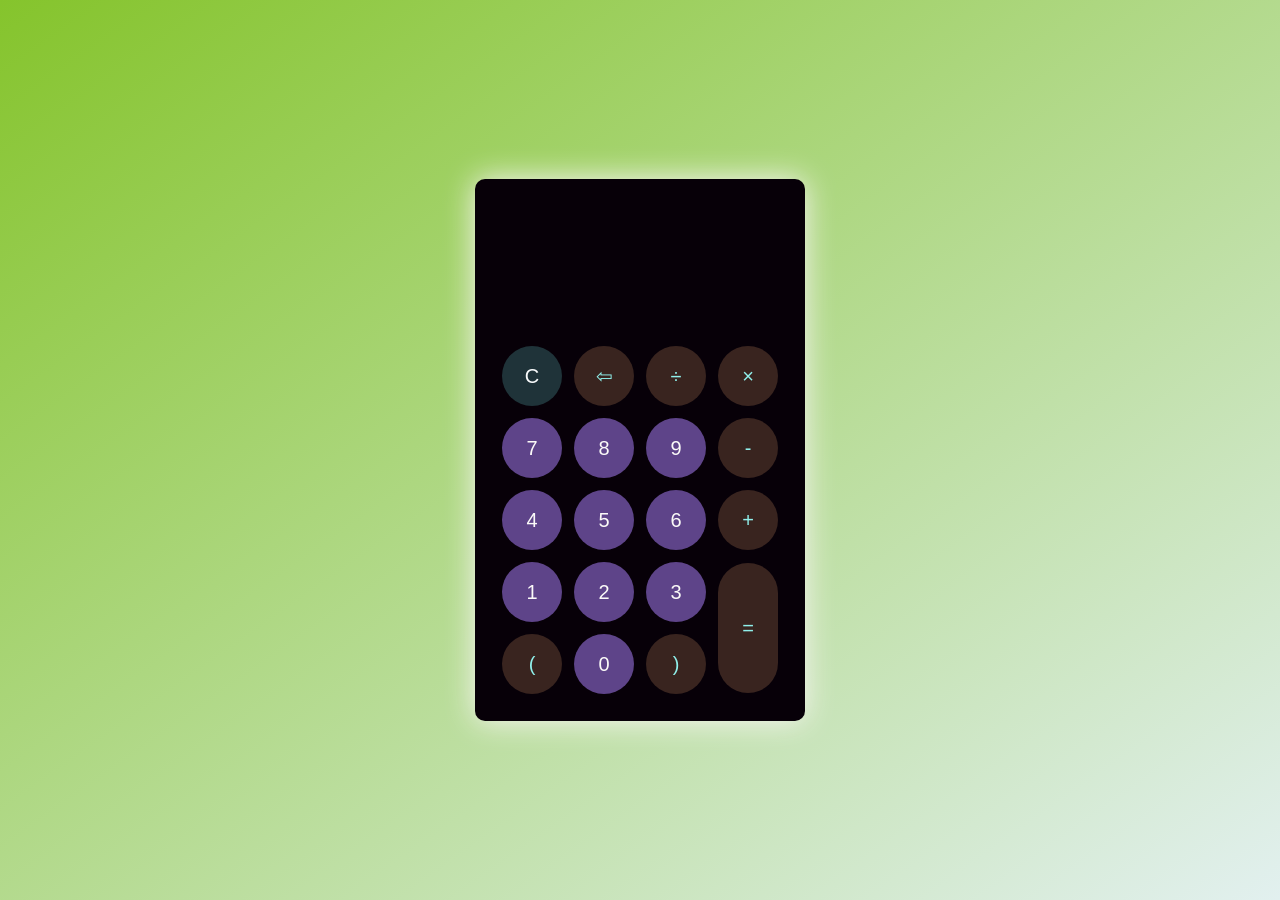
<file: calculator/index.html>
<!DOCTYPE html>
<html lang="en">
<head>
    <meta charset="UTF-8">
    <meta http-equiv="X-UA-Compatible" content="IE=edge">
    <meta name="viewport" content="width=device-width, initial-scale=1.0">
    <link rel="stylesheet" href="style.css">
    <title>Calculator</title>
</head>
<body>
    <div class="container">
        <div class="calculator dark">
            <div class="display-screen">
                <div id="display"></div>
            </div>
            <div class="buttons">
                <table>
                    <tr>
                        <td><button class="btn-operator" id="clear">C</button></td>
                        <td><button class="btn-operator" id="backspace">⇦</button></td>
                        <td><button class="btn-operator" id="/">&divide</button></td>
                        <td><button class="btn-operator" id="*">&times</button></td>
                    </tr>
                    <tr>
                        <td><button class="btn-number" id="7">7</button></td>
                        <td><button class="btn-number" id="8">8</button></td>
                        <td><button class="btn-number" id="9">9</button></td>
                        <td><button class="btn-operator" id="-">-</button></td>
                    </tr>
                    <tr>
                        <td><button class="btn-number" id="4">4</button></td>
                        <td><button class="btn-number" id="5">5</button></td>
                        <td><button class="btn-number" id="6">6</button></td>
                        <td><button class="btn-operator" id="+">+</button></td>
                    </tr>
                    <tr>
                        <td><button class="btn-number" id="1">1</button></td>
                        <td><button class="btn-number" id="2">2</button></td>
                        <td><button class="btn-number" id="3">3</button></td>
                        <td rowspan="2"><button class="btn-operator" id="equal">=</button></td>
                    </tr>
                    <tr>
                        <td><button class="btn-operator" id="(">(</button></td>
                        <td><button class="btn-number" id="0">0</button></td>
                        <td><button class="btn-operator" id=")">)</button></td>
                    </tr>
                </table>
            </div>
        </div>
    </div>
    <script src="main.js"></script>
</body>
</html>
</file>
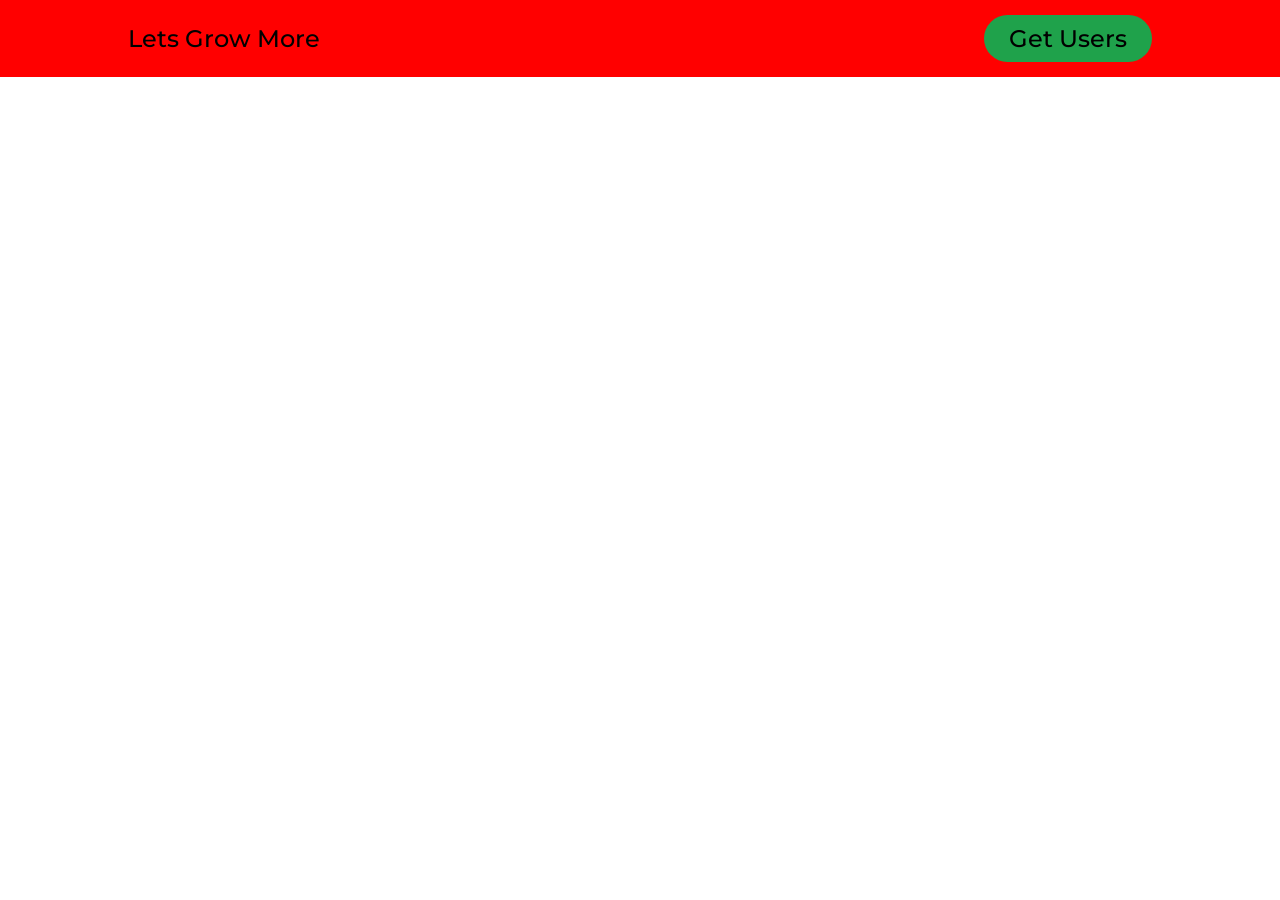
<file: react app/index.html>
<!DOCTYPE html>

<head>
    <meta charset="utf-8">
    <meta http-equiv="X-UA-Compatible" content="IE=edge">
    <title>Create React App</title>
    <meta name="description" content="">
    <meta name="viewport" content="width=device-width, initial-scale=1">
    <link rel="stylesheet" href="style.css">
    <link href="https://fonts.googleapis.com/css?family=Montserrat:500&display=swap" rel="stylesheet">
    <link rel="stylesheet" href="https://cdnjs.cloudflare.com/ajax/libs/font-awesome/5.12.1/css/all.min.css">
</head>

<body>
    <header>
        <div class="logo-text">
            <a href="#">Lets Grow More &nbsp;&nbsp;&nbsp;</a>
        </div>
        <button class="cta" id="nav-btn" href="#">Get Users</button>
    </header>
    <center>
        <section class="cards" id="cards">
        </section>
    </center>
    <script src="main.js"></script>
</body>

</html>
</file>
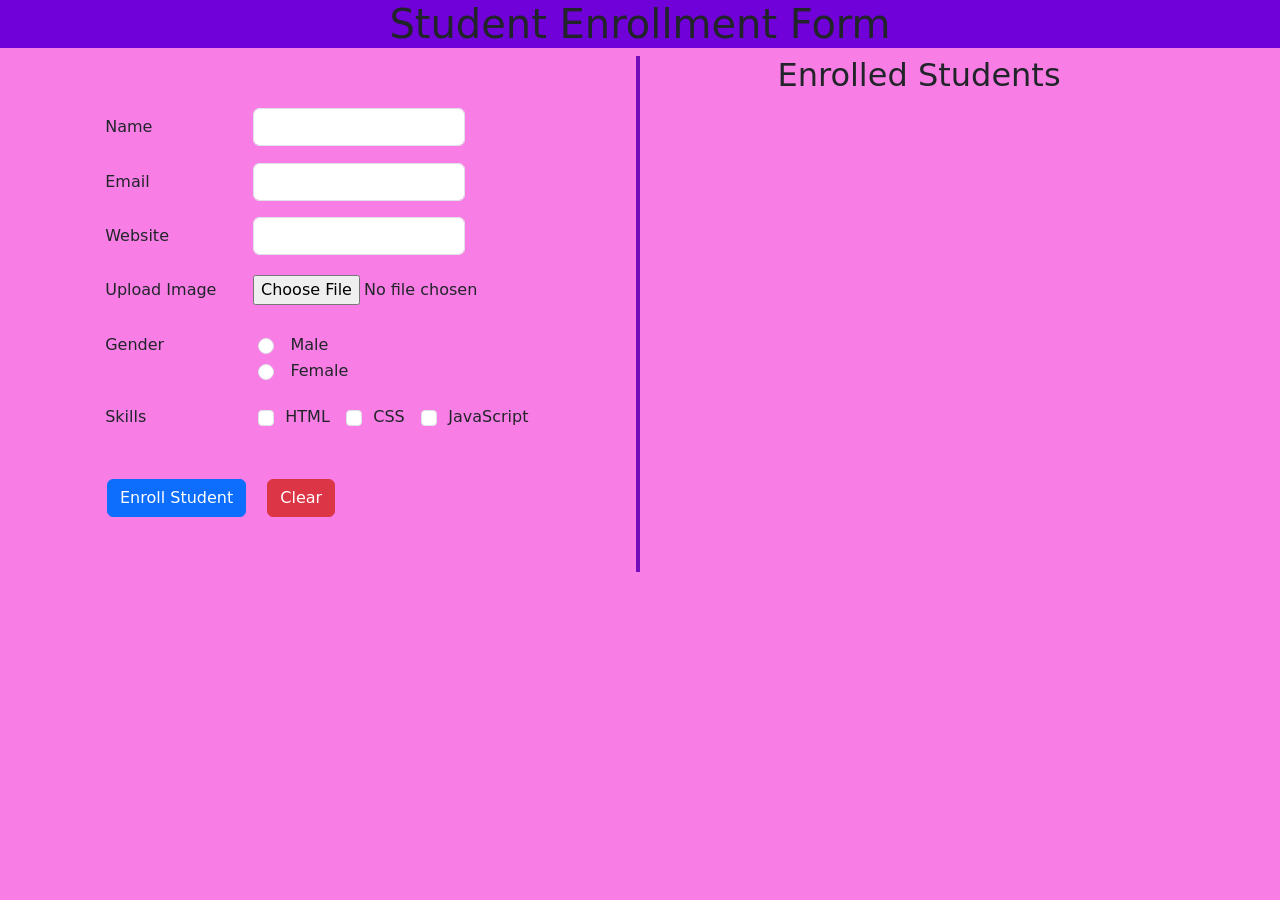
<file: Registrationform/index.html>
<!DOCTYPE html>
<html lang="en">
<head>
    <meta charset="UTF-8">
    <meta http-equiv="X-UA-Compatible" content="IE=edge">
    <meta name="viewport" content="width=device-width, initial-scale=1.0">
    <title>Registration Form</title>
    <link rel="stylesheet" href="./style.css">
    <link href="https://cdn.jsdelivr.net/npm/bootstrap@5.1.3/dist/css/bootstrap.min.css" rel="stylesheet" integrity="sha384-1BmE4kWBq78iYhFldvKuhfTAU6auU8tT94WrHftjDbrCEXSU1oBoqyl2QvZ6jIW3" crossorigin="anonymous">
    
</head>
<body style="background-color:rgb(248, 126, 230)">
    
    <h1>Student Enrollment Form</h1>

    <div class="container row">    
        <div class="form coloumn">
            <form id="myForm">
                <span class="text_field">
                    <label for="name" class="form-label">Name</label><input class="form-control" type="text" name="name" id="name" required/><br>
                    <label for="email" class="form-label">Email</label><input class="form-control" type="email" name="email" id="email" required/><br>
                    <label for="website" class="form-label">Website</label><input class="form-control" type="text" name="website" id="website" required/><br>
                </span>
                
                <label for="img" class="form-label">Upload Image</label><input class="form-control-file" type="file" name="img" id="img" required/><br>
                <label for="gender" class="form-label">Gender</label>
                    <span class="radio-container">
                        <div class="male">
                                <input class="form-check-input" type="radio" name="gender" id="Male" value="Male" required/>
                                <label class="form-check-label" for="Male">Male</label>
                        </div>
                        <div class="female">
                                <input class="form-check-input" type="radio" name="gender" id="Female" value="Female" required/>
                                <label class="form-check-label" for="Female">Female</label>
                        </div>
                    </span><br/>
                <label for="skills" class="form-label">Skills</label>
                    <span class="checkbox-container">
                        <input class="form-check-input" type="checkbox" name="skills" id="HTML" value="HTML"/><label class="form-check-label" for="HTML">HTML</label>
                        <input class="form-check-input" type="checkbox" name="skills" id="CSS" value="CSS"/><label for="CSS">CSS</label>
                        <input class="form-check-input" type="checkbox" name="skills" id="JavaScript" value="JavaScript"/><label for="JavaScript">JavaScript</label><br>
                    </span>
                    <br/>
                <span class="btn">
                    <input class="btn btn-primary" type="submit" value="Enroll Student" />
                    <input class="btn btn-danger" type="reset" value="Clear" />
                </span>
            </form>
        </div>

        <div class="Enrolled_Students coloumn" id="std_result">
                
                <h2>Enrolled Students</h2>

                <div class="result row" id="t_row">

                    <div class="data coloumn">
                        <p>Description</p>
                    </div>

                    <div class="image coloumn">
                        <p>Image</p>
                    </div>

                </div>

        </div>
        
    </div>
    
    <script type="text/javascript" src="main.js"></script>
</body>
</html>
</file>
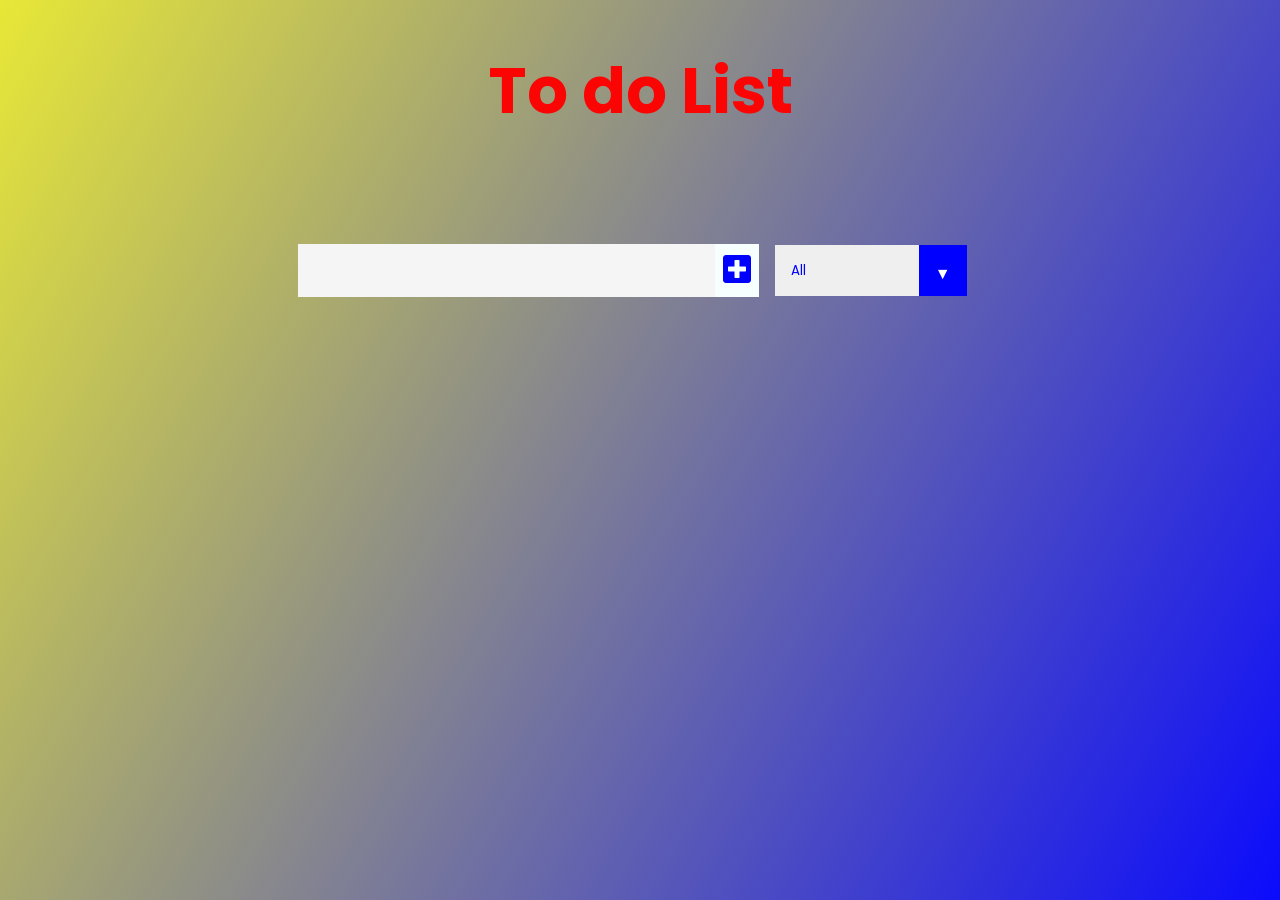
<file: todo-list/index.html>
<!DOCTYPE html>
<html lang="en">
  <head>
    <meta charset="UTF-8" />
    <meta name="viewport" content="width=device-width, initial-scale=1.0" />
    <title>To do List</title>
    <link
      href="https://fonts.googleapis.com/css?family=Poppins&display=swap"
      rel="stylesheet"
    />
    <link
      rel="stylesheet"
      href="https://cdnjs.cloudflare.com/ajax/libs/font-awesome/5.12.1/css/all.min.css"
      integrity="sha256-mmgLkCYLUQbXn0B1SRqzHar6dCnv9oZFPEC1g1cwlkk="
      crossorigin="anonymous"
    />
    <link rel="stylesheet" href="./style.css" />
  </head>
  <body>
    <header>
      <h1>To do List</h1>
    </header>
    <form>
      <input type="text" class="todo-input" />
      <button class="todo-button" type="submit">
        <i class="fas fa-plus-square"></i>
      </button>
      <div class="select">
        <select name="todos" class="filter-todo">
          <option value="all">All</option>
          <option value="completed">Completed</option>
          <option value="uncompleted">Uncompleted</option>
        </select>
      </div>
    </form>
    <div class="todo-container">
      <ul class="todo-list"></ul>
    </div>

    <script src="./app.js"></script>
  </body>
</html>
</file>
<file: calculator/style.css>
* {
    padding: 0;
    margin: 0;
    box-sizing: border-box;
    outline: 0;
    transition: all 0.5s ease;
}
body {
    font-family: sans-serif;
}
a {
    text-decoration: none;
    color: #fff;
}
body {
    background-image: linear-gradient(to bottom right, rgb(133, 196, 44), rgba(24, 136, 130, 0.126));
}
.container {
    height: 100vh;
    width: 100vw;
    display: grid;
    place-items: center;
}
.calculator {
    position: relative;
    height: auto;
    width: auto;
    padding: 20px;
    border-radius: 10px;
    box-shadow: 0 0 30px rgb(250, 246, 246);
}
#display {
    margin: 0 10px;
    height: 120px;
    width: auto;
    max-width: 270px;
    display: flex;
    align-items: flex-end;
    justify-content: flex-end;
    font-size: 35px;
    margin-bottom: 20px;
    overflow-x: scroll;
}
#display::-webkit-scrollbar {
    display: block;
    height: 3px;
}
button {
    height: 60px;
    width: 60px;
    border: 0;
    border-radius: 30px;
    margin: 5px;
    font-size: 20px;
    cursor: pointer;
    transition: all 200ms ease;
}
button:hover {
    transform: scale(1.1);
}
button#equal {
    height: 130px;
}
.calculator {
    background-color: #070008;
}
.calculator #display {
    color: #f8fafb;
}
.calculator button#clear {
    background-color: #1f3339;
    color: #f8fafb;
}
.calculator button.btn-number {
    background-color: #5e4489;
    color: #fbfaf8;
}
.calculator button.btn-operator {
    background-color: #39241f;
    color: #90f0eb;
}
.calculator button.btn-equal {
    background-color: #2e3322;
    color: #ffffff;
}
</file>
<file: react app/style.css>
* {
    box-sizing: border-box;
    margin: 0;
    padding: 0;
  }
  
  h1 {
    font-size: 30px;
    margin-top: 15px;
  }
  
  header {
    display: flex;
    justify-content: space-between;
    align-items: center;
    padding: 15px 10%;
    background-color: red;
  }
  
  .logo-text a,
  .cta {
    font-family: "Montserrat", sans-serif;
    font-size: 1.5em;
    font-weight: 500;
    color: black;
    text-decoration: none;
  }
  
  .cta {
    padding: 9px 25px;
    background-color: rgb(31, 162, 75);
    border: none;
    border-radius: 50px;
    cursor: pointer;
    transition: background-color 0.3s ease 0s;
    color:rgb(0, 0, 0)
  }
  
  .cta:hover {
    background-color: rgb(255, 0, 149);
  }
  
  .cards {
    display: table;
  }
  
  .card {
    font-family: "Candara", sans-serif;
    width: 340px;
    overflow: hidden;
    background: rgb(213, 108, 201);
    box-shadow: 0px 10px 15px 0px rgba(0, 0, 0, 0.8);
    display: inline-block;
    flex-direction: column;
    border-radius: 4rem;
    margin: 2rem;
  }
  
  .card-image img {
    width: 100%;
    height: 100px;
    border-top-left-radius: 10px;
    border-top-right-radius: 10px;
    object-fit: cover;
  }
  
  .profile-image img {
    z-index: 1;
    width: 120px;
    height: 120px;
    position: relative;
    margin-top: -85px;
    display: block;
    margin-left: auto;
    margin-right: auto;
    border-radius: 100px;
    transition-duration: 0.4s;
    transition-property: transform;
  }
  
  .profile-image img:hover {
    transform: scale(1.1);
  }
  
  .card-content h3,
  .card-content h2 {
    font-size: 25px;
    text-align: center;
    margin-bottom: 11px;
  }
</file>
<file: Registrationform/style.css>
h1{
    background-color: rgb(112, 1, 216);
    text-align: center;
    color: white;
}

body .container{
    margin: auto;
}

.row{
    display: flex;
}

.coloumn{
    flex: 50%;

}

.form{
    padding: 3em;
    text-align: left;
    border-right: 0.3rem solid rgb(115, 15, 186);
}

.text_field input{
    display: inline-flex;
    width: 40%;
}


label{
    display: inline-flex;
    margin: auto;
    width: 30%;
    padding: 0.7em;
}

.radio-container{
    display: inline-flex;
    flex-direction: column;
}

.female{
    margin-top: -20%;
}

.radio-container input{
    margin-top: 1em;
}

.checkbox-container input{
    margin-top: 1em;
}

.checkbox-container label{
    width: auto;
}


.btn .btn-danger{
    margin-left: 1em;
}

.Enrolled_Students{
    text-align: center;
}

.result.row{
    width: 90%;
    display: none;
}

.result .data.coloumn{
    border: 1px solid grey;
    text-align: left;
    align-items: center;
    align-content: center;
    background-color: rgb(28, 173, 76);
    color: white;
    font-weight: bold;
    width: 70%;
    height: 2em;
    flex: inherit;
} 

.result .image.coloumn{
    border: 1px solid grey;
    text-align: left;
    align-items: center;
    align-content: center;
    background-color: rgb(28, 173, 76);
    color: white;
    font-weight: bold;
    width: 30%;
    flex: inherit;
    height: 2em;
}

.result p{
    margin: auto;
}

.enroll.row{
    display: inline-flex;
    width: 90%;
}

.enroll .e_data.coloumn{
    border: 1px solid grey;
    text-align: left;
    align-items: center;
    align-content: center;
    color: black;
    width: 70%;
    height: 9em;
    flex: inherit;
} 

.enroll .e_image.coloumn{
    border: 1px solid grey;
    color: white;
    width: 30%;
    flex: inherit;
    height: 9em;
}

.enroll p{
    margin: auto;
}

img{
    width: 100%;
    height: 100%;
}
</file>
<file: todo-list/style.css>
* {
    margin: 0;
    padding: 0;
    box-sizing: border-box;
  }
  body {
    background-image: linear-gradient(120deg, #e7e734fb 0%, #0b0bfd 100%);
    color: white;
    font-family: "Poppins", sans-serif;
    min-height: 100vh;
  }
  header {
    font-size: 2rem;
    color:rgb(251, 4, 4);
    font-style: sans-serif;
  }
  
  header,
  form {
    min-height: 20vh;
    display: flex;
    justify-content: center;
    align-items: center;
  }
  form input,
  form button {
    padding: 0.5rem;
    font-size: 2rem;
    border: none;
    background: whitesmoke;
  }
  form button {
    color: blue;
    background: #f7fffe;
    cursor: pointer;
    transition: all 0.3s ease;
  }
  form button:hover {
    background: red;
    color: white;
  }
  .todo-container {
    display: flex;
    justify-content: center;
    align-items: center;
  }
  
  .todo-list {
    min-width: 30%;
    list-style: none;
  }
  
  .todo {
    margin: 0.5rem;
    background: white;
    font-size: 1.5rem;
    color: black;
    display: flex;
    justify-content: space-between;
    align-items: center;
    transition: all 1s ease;
  }
  .filter-todo {
    padding: 1rem;
  }
  .todo li {
    flex: 1;
  }
  
  .trash-btn,
  .complete-btn {
    background: #ff6f47;
    color: white;
    border: none;
    padding: 1rem;
    cursor: pointer;
    font-size: 1rem;
  }
  .complete-btn {
    background: rgb(11, 212, 162);
  }
  .todo-item {
    padding: 0rem 0.5rem;
  }
  
  .fa-trash,
  .fa-check {
    pointer-events: none;
  }
  
  .fall {
    transform: translateY(10rem) rotateZ(20deg);
    opacity: 0;
  }
  
  .completed {
    text-decoration: line-through;
    opacity: 0.5;
  }
  
  /*CUSTOM SELECTOR */
  select {
    -webkit-appearance: none;
    -moz-appearance: none;
    -ms-appearance: none;
    appearance: none;
    outline: 0;
    box-shadow: none;
    border: 0 !important;
    background-image: none;
  }
  
  /* Custom Select */
  .select {
    margin: 1rem;
    position: relative;
    overflow: hidden;
  }
  select {
    color: blue;
    font-family: "Poppins", sans-serif;
    cursor: pointer;
    width: 12rem;
  }
  /* Arrow */
  .select::after {
    content: "\25BC";
    position: absolute;
    top: 0;
    right: 0;
    padding: 1rem;
    background: blue;
    cursor: pointer;
    pointer-events: none;
  }
</file>
